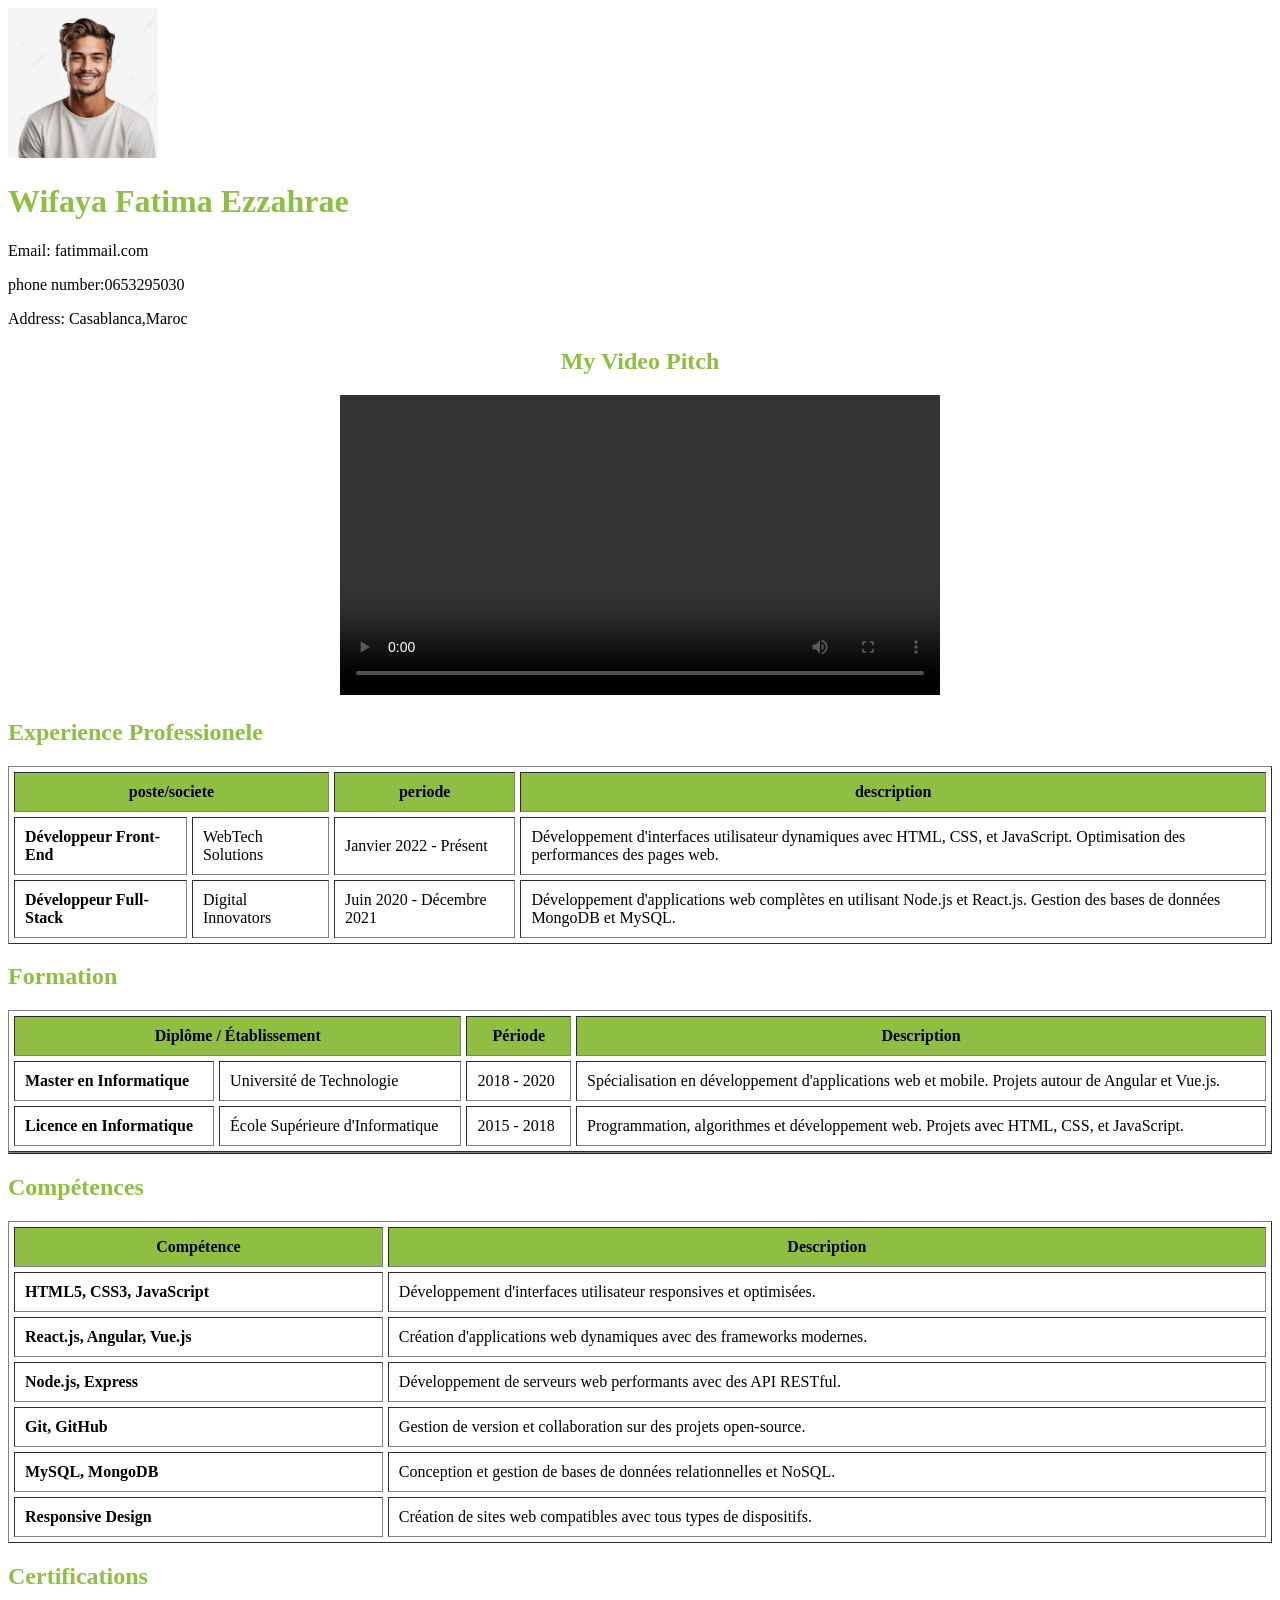
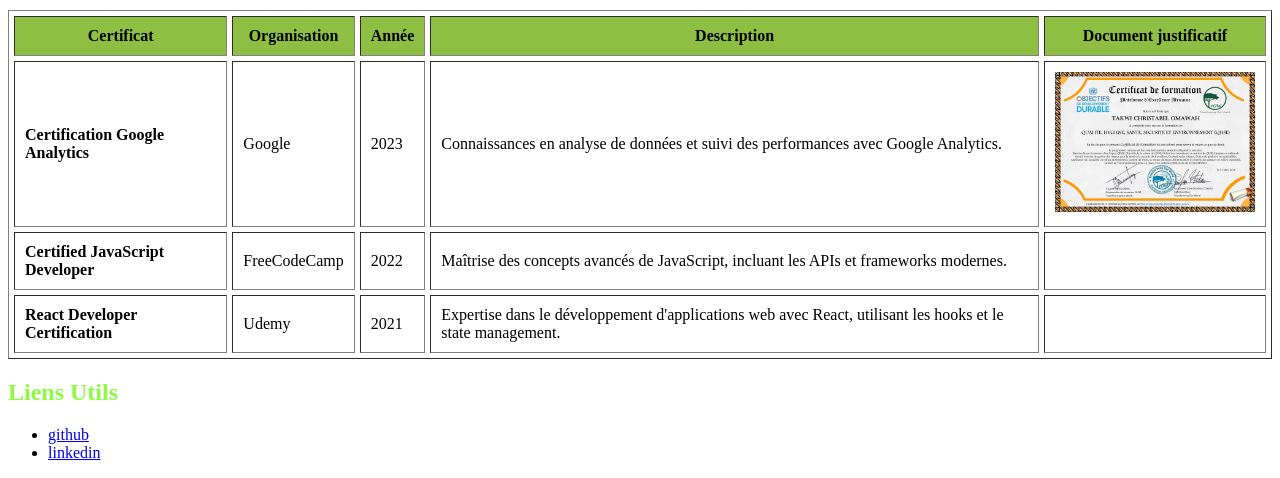
<file: tp3.html>
<!DOCTYPE html>
<html lang="en">
    <head>
        <meta charset="UTF-8">
        <meta name="author" content="fatima wifaya">
        <meta name="description" content="mon cv">
        <meta name="reply-to" content="fatimawifaya0@gmail.com">
        <meta name="keywords" content="cv">
        <meta name="copyright" content="2026">
        <link rel="icon" href="icons8.png" type="image/jpg">
        <title> my resume</title>
        

    </head>
    <header>
        <img src="image.png" alt="my photo" width="150">
        <h1 style="color:#8ebf42"> Wifaya Fatima Ezzahrae</h1>
        <p>Email: fatimmail.com</p>
        <p> phone number:0653295030 </p>
        <p>Address: Casablanca,Maroc </p>
    </header>
    <body>
        <h2 style="text-align:center; color:#8ebf42;"> My Video Pitch</h2>
        <div style="text-align:center;">
           <video controls width="600"> 
               <source
                   src="video.mp4" type="video/mp4">
            </video>
        </div>    
        <h2 style="color:#8ebf42;"> Experience Professionele</h2>
        <table border="1" cellspacing="5" cellpadding="10" width="100%">
            <thead style="background-color:#8ebf42;">
              <tr>
                  <th colspan="2">poste/societe</th>
                  <th> periode</th>
                  <th> description</th>
                </tr>   
            </thead>
            <tbody>
                <tr>
                    <td><b>Développeur Front-End</b></td>
                    <td>WebTech Solutions</td>
                    <td>Janvier 2022 - Présent</td>
                    <td>Développement d'interfaces utilisateur dynamiques avec HTML, CSS, et JavaScript. Optimisation des performances des pages web.</td>
                </tr>
                <tr>
                     <td><b>Développeur Full-Stack</b></td>
                     <td>Digital Innovators</td>
                     <td>Juin 2020 - Décembre 2021</td>
                    <td>Développement d'applications web complètes en utilisant Node.js et React.js. Gestion des bases de données MongoDB et MySQL.</td>
               </tr>
            </tbody>
        </table>
        <h2 style="color:#8ebf42;"> Formation</h2>
        <table border="1" cellspacing="5" cellpadding="10" width="100%">
           <thead style="background-color:#8ebf42;">
              <tr>
                  <th colspan="2">Diplôme / Établissement</th>
                  <th>Période</th>
                  <th>Description</th>
              </tr>
          </thead>
          <tbody>
              <tr>
                 <td><b>Master en Informatique</b></td>
                 <td>Université de Technologie</td>
                 <td>2018 - 2020</td>
                 <td>Spécialisation en développement d'applications web et mobile. Projets autour de Angular et Vue.js.</td>
              </tr>
              <tr>
                <td><b>Licence en Informatique</b></td>
                <td>École Supérieure d'Informatique</td>
                <td>2015 - 2018</td>
                <td>Programmation, algorithmes et développement web. Projets avec HTML, CSS, et JavaScript.</td>
              </tr>
          </tbody>
    
        </table>
        <table border="1" cellpadding="10" cellspacing="5" width="100%">
        </table>
        <!-- COMPÉTENCES -->
  <h2 style="color:#8ebf42;">Compétences</h2>
        <table border="1" cellspacing="5" cellpadding="10" width="100%">
          <thead style="background-color:#8ebf42;">
             <tr>
                <th>Compétence</th>
                <th>Description</th>
             </tr>
          </thead>
          <tbody>
              <tr>
                 <td><b>HTML5, CSS3, JavaScript</b></td>
                  <td>Développement d'interfaces utilisateur responsives et optimisées.</td>
              </tr>
              <tr>
                  <td><b>React.js, Angular, Vue.js</b></td>
                  <td>Création d'applications web dynamiques avec des frameworks modernes.</td>
              </tr>
              <tr>
                  <td><b>Node.js, Express</b></td>
                  <td>Développement de serveurs web performants avec des API RESTful.</td>
              </tr>
              <tr>
                  <td><b>Git, GitHub</b></td>
                  <td>Gestion de version et collaboration sur des projets open-source.</td>
              </tr>
              <tr>
                   <td><b>MySQL, MongoDB</b></td>
                   <td>Conception et gestion de bases de données relationnelles et NoSQL.</td>
              </tr>
               <tr>
                    <td><b>Responsive Design</b></td>
                    <td>Création de sites web compatibles avec tous types de dispositifs.</td>
             </tr>
          </tbody>
      </table>

  <!-- CERTIFICATIONS -->
  <h2 style="color:#8ebf42;">Certifications</h2>
     <table border="1" cellspacing="5" cellpadding="10" width="100%">
         <thead style="background-color:#8ebf42;">
           <tr>
               <th>Certificat</th>
               <th>Organisation</th>
               <th>Année</th>
               <th>Description</th>
               <th>Document justificatif</th>
            </tr>
         </thead>
         <tbody>
            <tr>
                <td><b>Certification Google Analytics</b></td>
                <td>Google</td>
                <td>2023</td>
                <td>Connaissances en analyse de données et suivi des performances avec Google Analytics.</td>
                <td><img src="certificat.png" width="200"></td>
           </tr>
           <tr>
                <td><b>Certified JavaScript Developer</b></td>
                <td>FreeCodeCamp</td>
                <td>2022</td>
                <td>Maîtrise des concepts avancés de JavaScript, incluant les APIs et frameworks modernes.</td>
                <td></td>
           </tr>
           <tr>
                <td><b>React Developer Certification</b></td>
                <td>Udemy</td>
                <td>2021</td>
                <td>Expertise dans le développement d'applications web avec React, utilisant les hooks et le state management.</td>
                <td></td>
           </tr>
        </tbody>
    </table>    

    </body>
    <footer>
        <h2 style="color:#8efb42;"> Liens Utils</h2>
        <ul>
            <li>
                <a href="https://github.com/fatima0-commits"> github</a>
            </li>
            <li> 
                <a href="https://www.linkedin.com/in/fatima-ezzahrae-wifaya-04517b3a2/"> linkedin</a>
            </li>
        </ul>
   </footer>

        

       

</html>
</file>
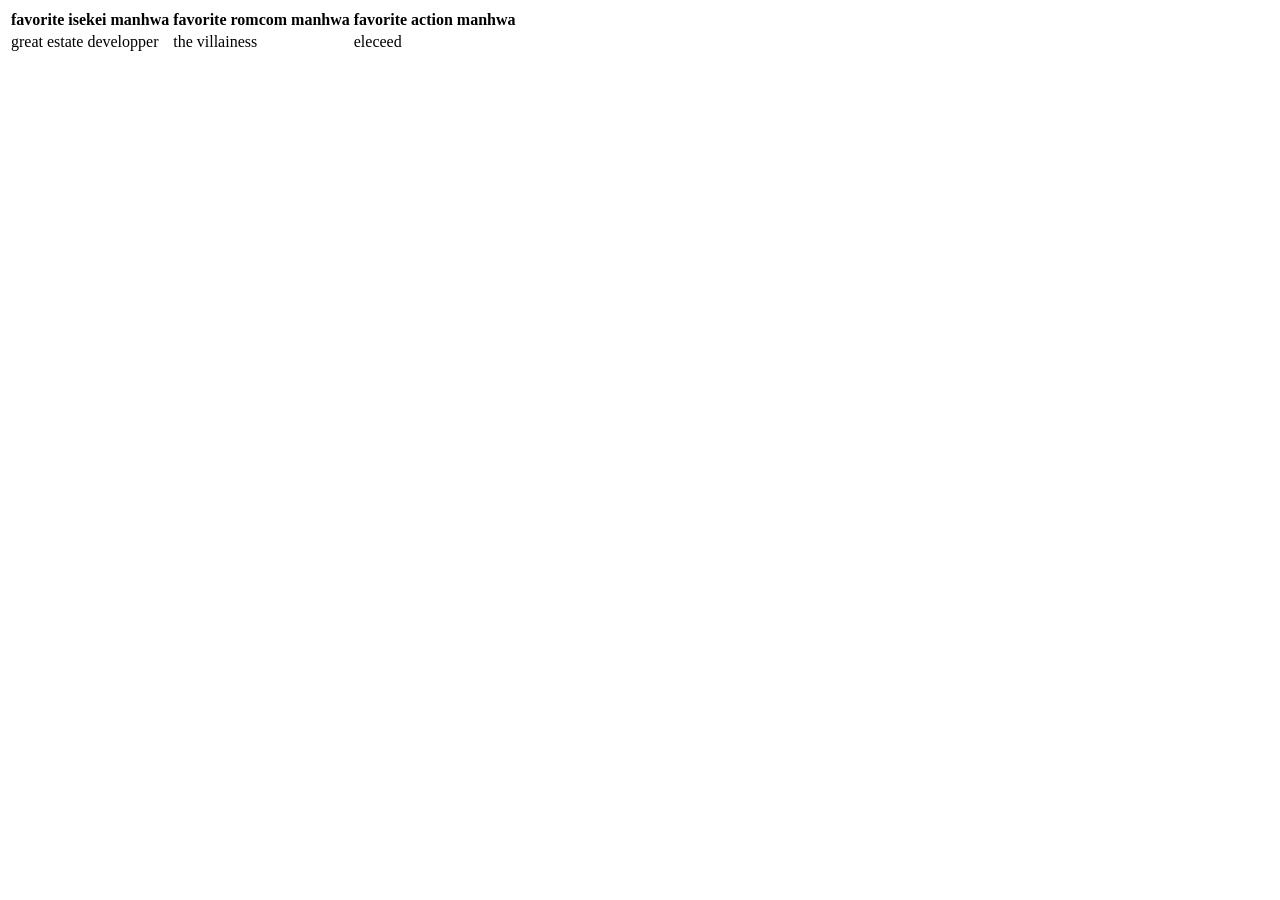
<file: learnhtml/table.html>
<!DOCTYPE html>
<html>
    <head>
        <title> make table</title>
    </head>    
    <body>
        <main>
            <table>
                <thead>
                   <tr>
                        <th> favorite isekei manhwa</th>
                        <th> favorite romcom manhwa</th>
                        <th> favorite action manhwa</th>
                   </tr>
                </thead>
                <tbody> 
                   <tr>
                         <td> great estate developper</td>
                         <td> the villainess</td>
                         <td> eleceed</td>
                    </tr>
                </tbody>      
            </table>
        </main>    
    </body>
</html>
</file>
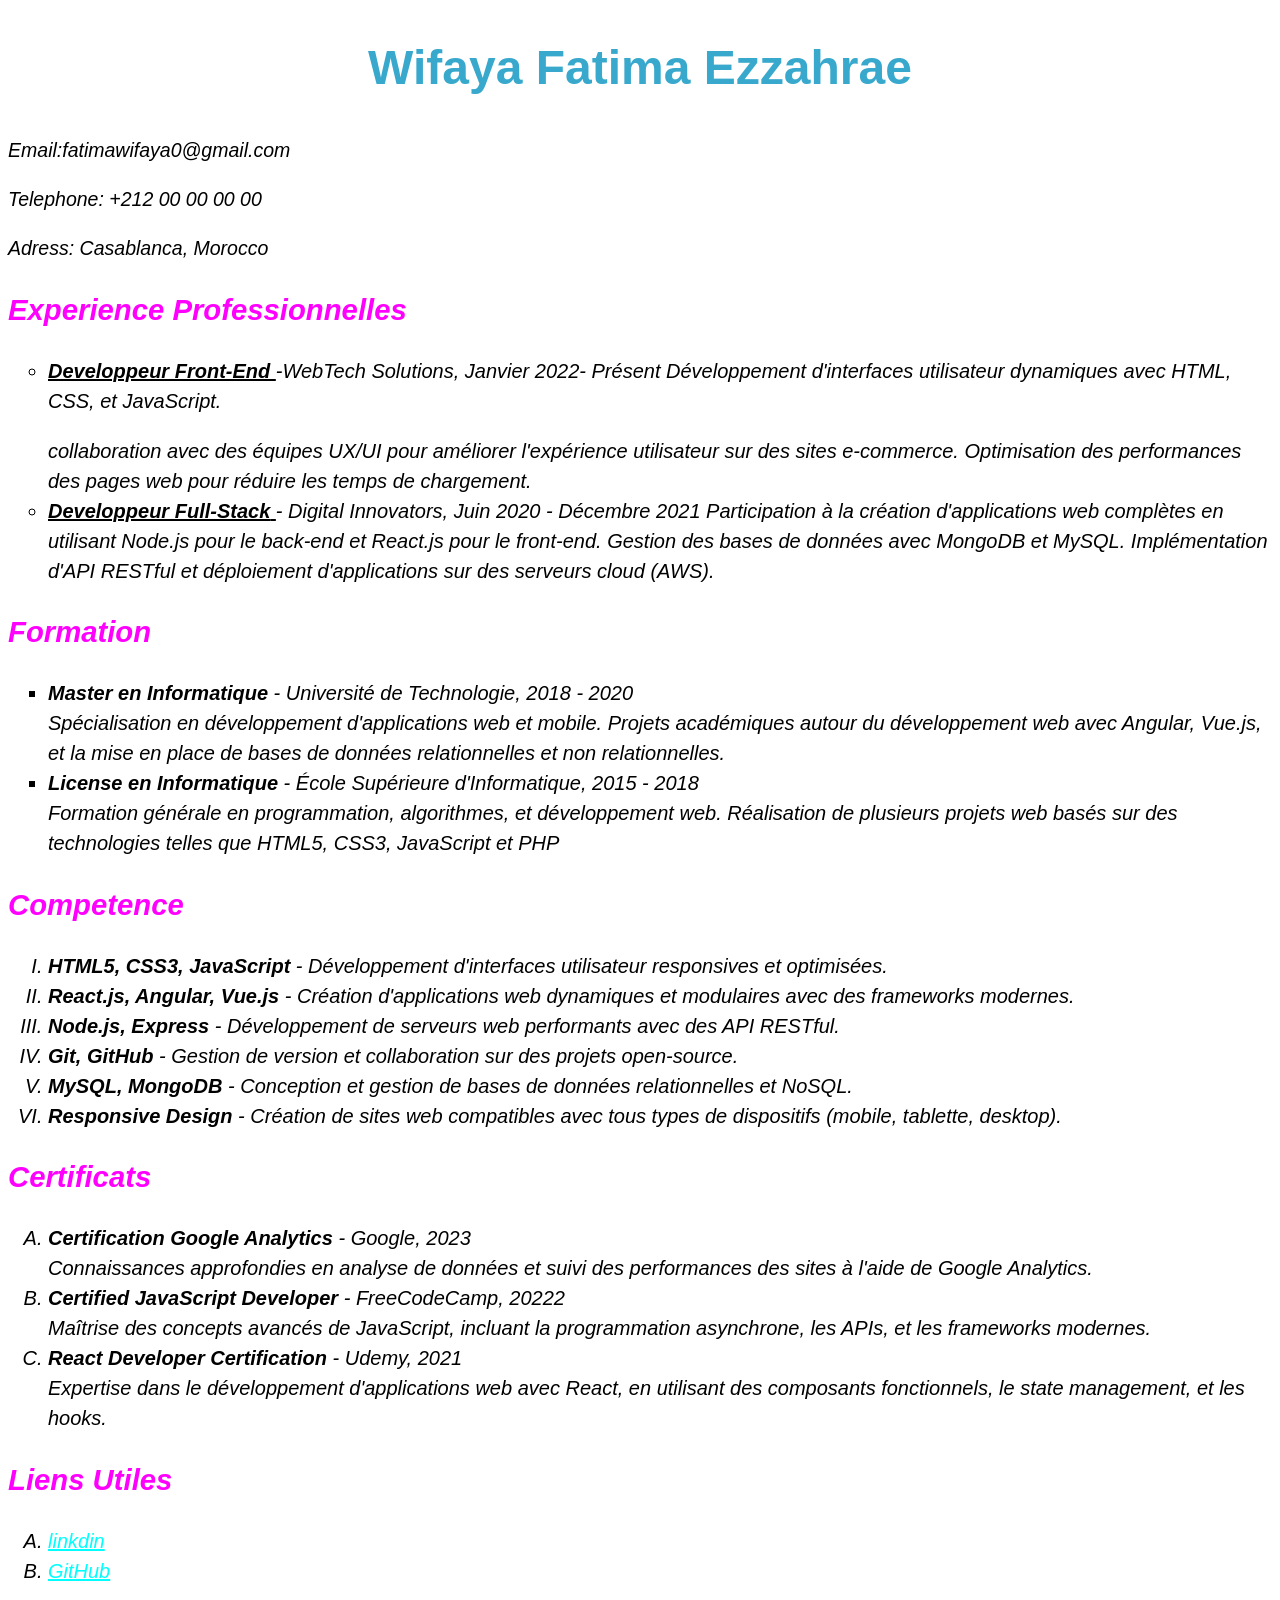
<file: learnhtml/tp2.html>
<!DOCTYPE html>
<html lang="fr">
    <head>
        <meta charset="UTF-8">
        <meta name="author" content="fatima wifaya">
        <meta name="description" content="mon cv">
        <meta name="reply-to" content="fatimawifaya0@gmail.com">
        <meta name="keywords" content="cv">
        <meta name="copyright" content="2026">
        <link rel="icon" href="icons8.png" type="image/jpg">
        <title> mon cv</title>
        <link href="../learncss/style.css" rel="stylesheet">
    </head>    
    <body>
        <h1>Wifaya Fatima Ezzahrae </h1>
        <address> Email:fatimawifaya0@gmail.com</addres>
        <main>
           <p> Telephone: +212 00 00 00 00</p>
           <p> Adress: Casablanca, Morocco</p>
           <h2> Experience Professionnelles</h2>
           <p>
              <ul style="list-style-type: circle;">
                   <li>
                      <u> 
                       <strong>Developpeur Front-End </strong>
                      </u> 
                      -WebTech Solutions,<i> Janvier 2022-       Présent</i>
                      Développement d'interfaces utilisateur dynamiques avec HTML, CSS, et
                       JavaScript.</p>
                     collaboration avec des équipes UX/UI pour   améliorer l'expérience utilisateur
                     sur des sites e-commerce.
                      Optimisation des performances des pages web pour réduire   les temps de
                     chargement.
                     </li>    
                    <li> 
                      <u>
                       <strong> Developpeur    Full-Stack</strong>
                      </u>
                     - Digital Innovators,<i> Juin 2020 - Décembre 2021</i>
                     Participation à la création       d'applications  web complètes en utilisant Node.js
                     pour le back-end et React.js pour le    front-end.
                      Gestion des bases de données avec MongoDB   et MySQL.
                     Implémentation d'API RESTful et  déploiement d'applications sur des serveurs
                      cloud (AWS).
                     </li>  
                 </ul>
            </p>     
           <h2> Formation</h2>
           <p>
               <ul style="list-style-type: square;">
                    <li>
                     <strong> Master en   Informatique</strong> - Université de Technologie, <i>2018 - 2020</i><br>
                     Spécialisation en développement  d'applications web et mobile.
                     Projets académiques autour du   développement web avec Angular, Vue.js, et la
                     mise en place de bases de  données relationnelles et non  relationnelles.
                   </li>
                   <li>
                        <strong> License en Informatique</strong>
                        - École Supérieure d'Informatique, <i>2015 - 2018</i> <br> 
                        Formation générale en programmation, algorithmes, et développement web.
                        Réalisation de plusieurs projets web basés sur des technologies telles que
                      HTML5, CSS3, JavaScript et PHP

                    </li>
                </ul>
            </p>    
           <h2 > Competence </h2>
           <ol style="list-style-type:upper-roman;">
            <li> 
                <strong> HTML5, CSS3, JavaScript</strong>
                - Développement d'interfaces utilisateur
                responsives et optimisées.
            </li>
            <li>
                <strong>React.js, Angular, Vue.js</strong> - Création d'applications web dynamiques et
                modulaires avec des frameworks modernes.
            </li>
            <li>
                <strong>Node.js, Express</strong> - Développement de serveurs web performants avec des API
                RESTful.
            </li>
            <li>
               <strong>Git, GitHub </strong> - Gestion de version et collaboration sur des projets open-source.
            </li>
            <li>
                <strong>MySQL, MongoDB</strong> - Conception et gestion de bases de données relationnelles
                et NoSQL.
            </li>
            <li>
                <strong>Responsive Design</strong> - Création de sites web compatibles avec tous types de
                dispositifs (mobile, tablette, desktop).
            </li>
           </ol>
           <h2 > Certificats</h2>
           <ol style="list-style-type:upper-latin;">
            <li>
                <strong>Certification Google Analytics</strong> - Google, <i>2023</i><br>
                Connaissances approfondies en analyse de données et suivi des performances des sites
                 à l'aide de Google Analytics.
            </li>
            <li>
                <strong>Certified JavaScript Developer</strong> - FreeCodeCamp, <i>2022</i>2<br>
                Maîtrise des concepts avancés de JavaScript, incluant la programmation
                asynchrone, les APIs, et les frameworks modernes.
            </li>
            <li>
                <strong>React Developer Certification </strong> - Udemy, <i>2021</i><br>
                Expertise dans le développement d'applications web avec React, en utilisant des
                composants fonctionnels, le state management, et les hooks.
            </li>
           </ol>
           <h2  > Liens Utiles</h2>
           <ol style="list-style-type:upper-latin;">
            <li>
                <a href="https://www.linkedin.com/in/fatima-ezzahrae-wifaya-04517b3a2/"> linkdin</a>
            </li>
            <li>
                <a href="https://github.com/fatima0-commits"> GitHub</a>
            </li>
           </ol>
        </main>
    </body>
</html>
</file>
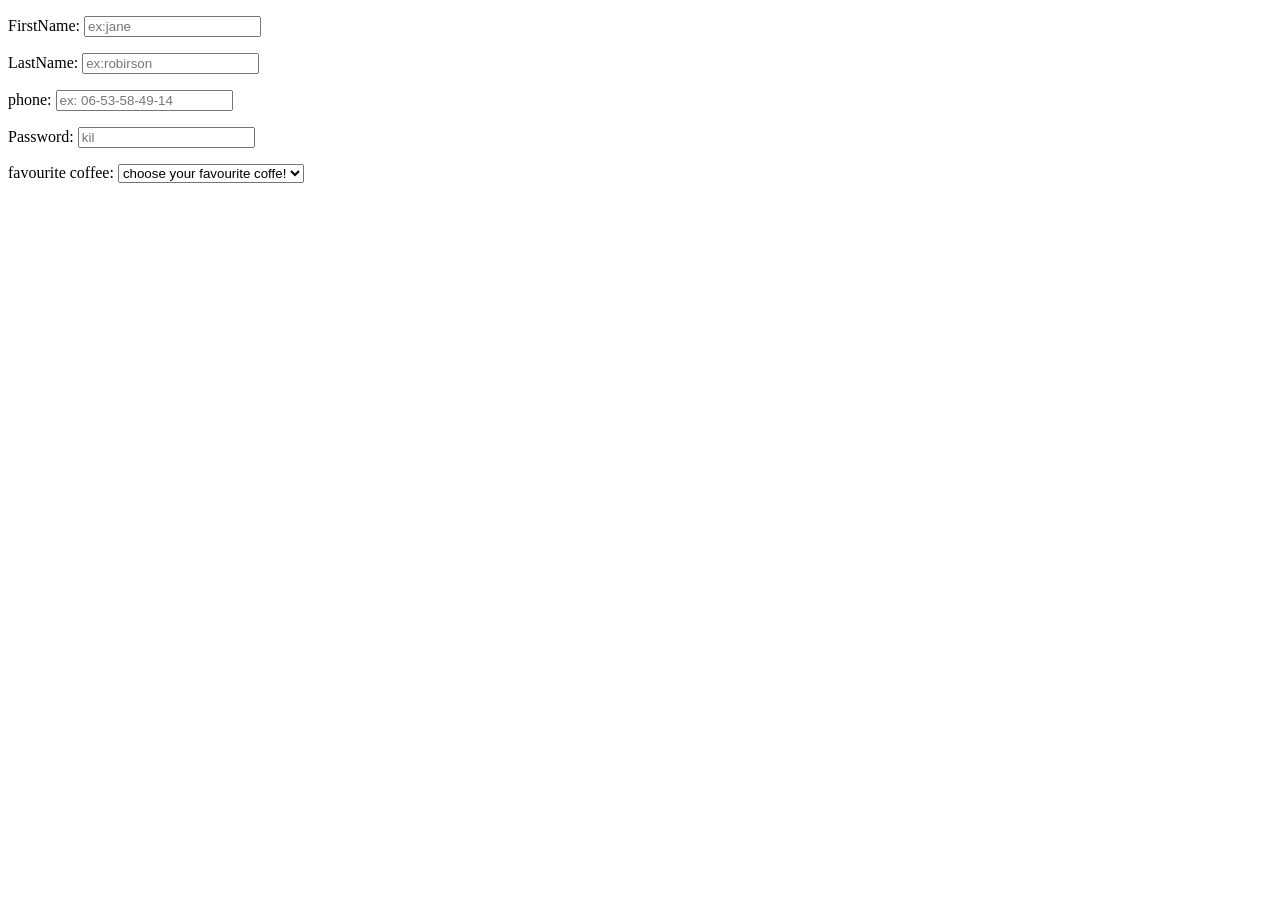
<file: learnhtml/tp4.html>
<!DOCTYPE HTML>
<html lang="en">
<head>
    <title> learn input</title>
    
</head>
<body>
    <main>
        <form action="https://httpbin.org/get" method="get">
            <p>
               <label for="FirstName">FirstName:</label>
               <input type="text" id="FiestName" name="FirstName" placeholder="ex:jane" required>
            </p>
            <p>
               <label for="LastName">LastName:</label>
               <input type="text" id="LastName" name="LastName" placeholder="ex:robirson" required>
            </p>
            <label for="phone">phone:</label>
            <input type="tel" id="phone" name="phone" placeholder="ex: 06-53-58-49-14" pattern="[0-9]{2}-[0-9]{2}-[0-9]{2}-[0-9]{2}-[0-9]{2}">
            <p>
                <label for="Password"> Password:</label>
                <input type="password" name="Password" placeholder="kil">
            </p>
            <p>
                <label for="coffee">favourite coffee:</label>
                <select name="coffee" id="coffee">
                     <option value="selected">choose your favourite coffe!</option>
                    <option value="cappuccino">cappuccino</option>
                    <option value="americano">americano</option>
                    <option value="latte">latte</option>
                    <option value="frapuccino">frapuccino</option>
                    <option value="other">other</option>
                </select>
            </p>
    </main>
</body>
</file>
<file: learncss/style.css>
html{
    font-size:16px;
}
body{
    font-family:Arial;
    font-weight:400;
    font-size:1.2205rem;
    line-height:1.5;

}
h1{
    color: hsl(194, 59%, 51%);
    font-size:3rem;
    text-align:center;
}

h2{
    color:#f0f;
}
a{
    color:aqua;
}
li{
    font-size:1.25rem;
}
</file>
